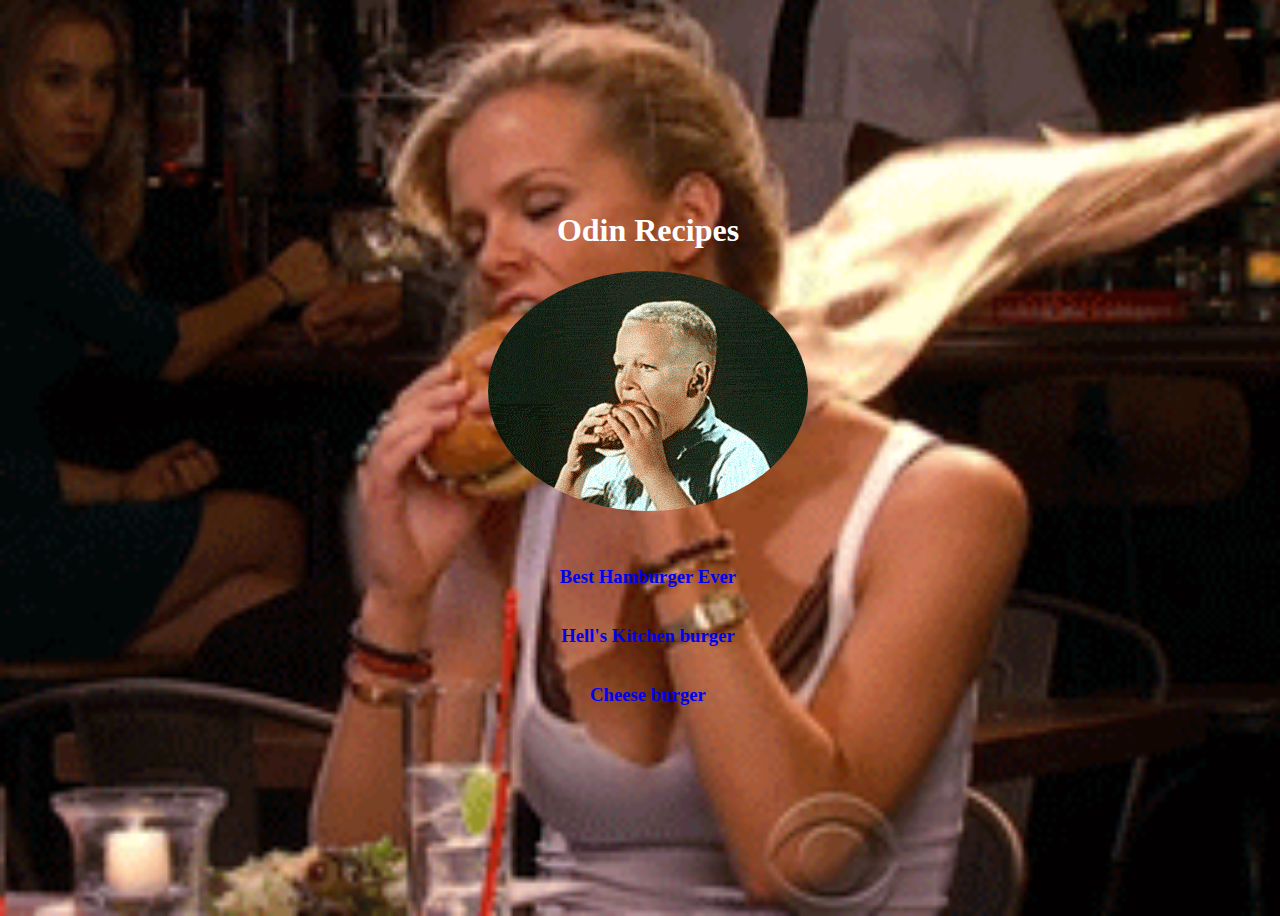
<file: index.html>
<!DOCTYPE html>
<html lang="en">
  <head>
    <meta charset="UTF-8" />
    <meta name="viewport" content="width=device-width, initial-scale=1.0" />
    <link rel="stylesheet" href="style.css" />
    <title>odin-recipes</title>
  </head>

  <body>
    <h1>Odin Recipes</h1>

    <div class="hamburger">
      <img src="./images/odinrecipes1.gif" alt="odin" />
    </div>

    <br /><br />

    <div class="menu">
      <h3>
        <a href="./pages/bestHamburgerEver.html">Best Hamburger Ever</a>
      </h3>
      <h3>
        <a href="./pages/hellsKitchenBurger.html">Hell's Kitchen burger</a>
      </h3>
      <h3><a href="./pages/cheeseBurger.html">Cheese burger</a></h3>
    </div>
  </body>
</html>
</file>
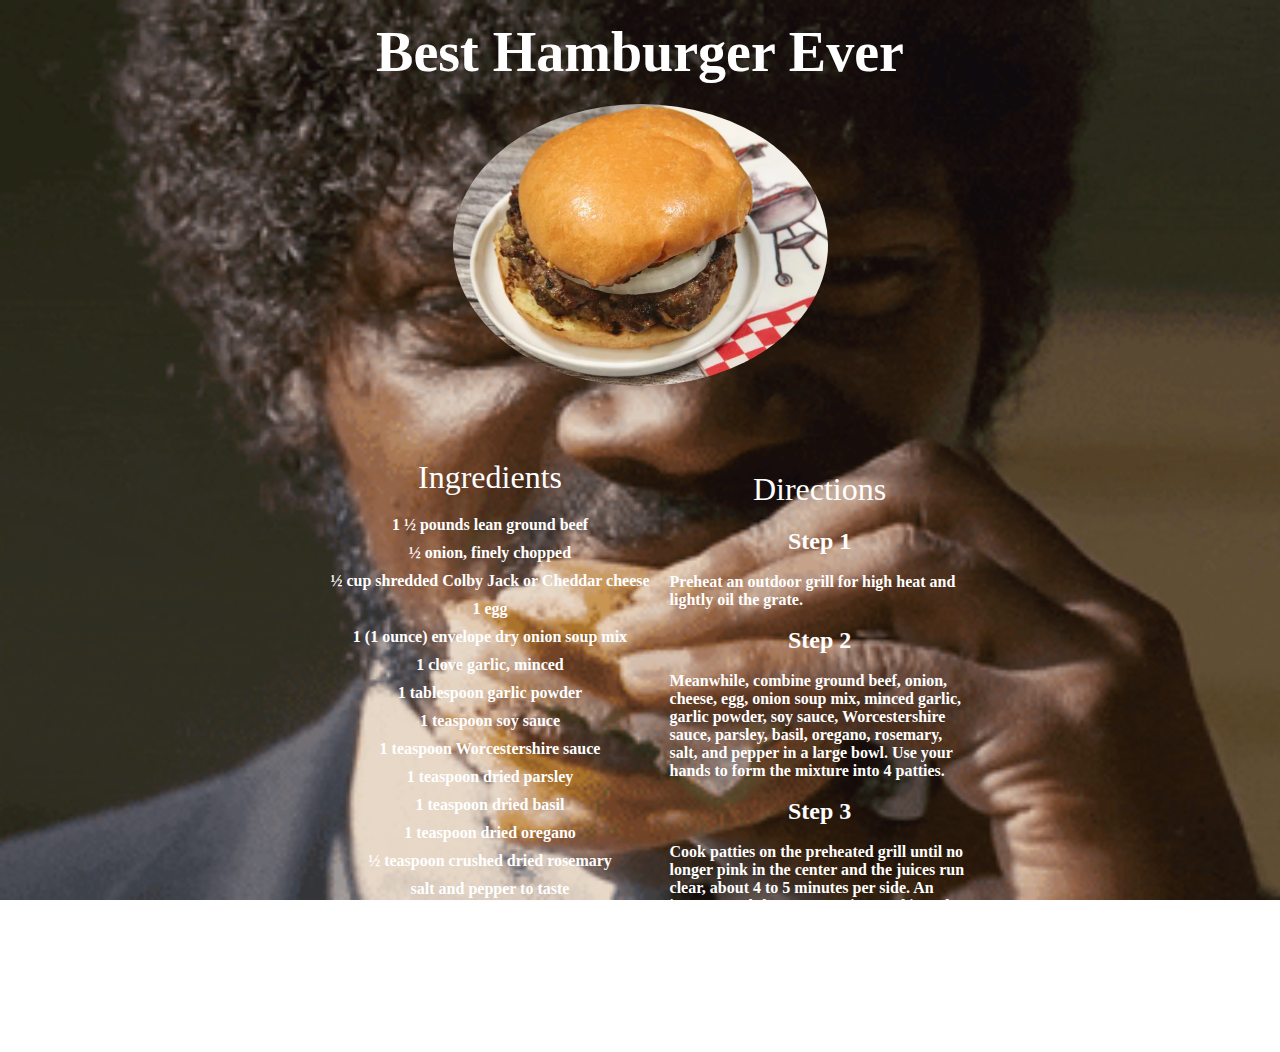
<file: pages/bestHamburgerEver.html>
<!DOCTYPE html>
<html lang="en">
  <head>
    <meta charset="UTF-8" />
    <meta name="viewport" content="width=device-width, initial-scale=1.0" />
    <title>Best Hamburger Ever</title>

    <style>
      body {
        margin: 0;
        padding: 0;
        display: flex;
        flex-direction: column;
        justify-content: center;
        align-items: center;
        width: 100%;
        height: 100%;
        background-image: url("../images/burgerone.gif");
        background-size: cover;
        background-position: center;
        background-repeat: no-repeat;
        background-attachment: fixed;
        color: white;
      }

      @media (max-width: 1600px) {
        img {
          width: 50%;
          height: auto;
        }
      }

      @media (max-width: 480px) {
        .mid {
          height: auto;
          margin: 0;
          padding: 0;
          font-size: 16px;
          display: flex;
          flex-direction: column;
          justify-content: center;
          align-items: center;
        }
      }

      img {
        border-radius: 100%;
      }

      .title {
        font-size: 56px;
        font-weight: 900;
        padding: 20px;
      }

      .burger {
        display: flex;
        justify-content: center;
      }

      .ingr {
        display: flex;
        flex-direction: column;
        justify-content: center;
        align-items: center;
        padding: 20px;
      }

      .ingr-title {
        font-size: 32px;
        font-weight: 500;
        padding: 20px;
      }

      .ingr-list {
        font-weight: bold;
        display: flex;
        flex-direction: column;
        gap: 10px;
        text-align: center;
      }

      .directions {
        display: flex;
        flex-direction: column;
        justify-content: center;
        align-items: center;
        width: 300px;
      }

      .diretions-title {
        font-size: 32px;
        font-weight: 500;
        padding: 10px;
        margin-top: 75px;
      }
      .mid {
        display: flex;
        margin-bottom: 50px;
      }

      .step-content {
        font-weight: bold;
        display: flex;
        flex-direction: column;
      }

      .step {
        display: flex;
        flex-direction: column;
        gap: 8px;
      }

      .step-title {
        font-size: 24px;
        font-weight: bold;
        padding: 10px;
        text-align: center;
      }

      .back {
        font-size: 18px;
        font-weight: bold;
        margin-bottom: 30px;
        text-decoration: none;
        color: inherit;
      }
    </style>
  </head>

  <body>
    <div class="title">Best Hamburger Ever</div>

    <div class="burger">
      <img src="../images/bestHamburgerEver.webp" alt="best" />
    </div>

    <div class="mid">
      <div class="ingr">
        <div class="ingr-title">Ingredients</div>
        <div class="ingr-list">
          <div>1 ½ pounds lean ground beef</div>
          <div>½ onion, finely chopped</div>
          <div>½ cup shredded Colby Jack or Cheddar cheese</div>
          <div>1 egg</div>
          <div>1 (1 ounce) envelope dry onion soup mix</div>
          <div>1 clove garlic, minced</div>
          <div>1 tablespoon garlic powder</div>
          <div>1 teaspoon soy sauce</div>
          <div>1 teaspoon Worcestershire sauce</div>
          <div>1 teaspoon dried parsley</div>
          <div>1 teaspoon dried basil</div>
          <div>1 teaspoon dried oregano</div>
          <div>½ teaspoon crushed dried rosemary</div>
          <div>salt and pepper to taste</div>
        </div>
      </div>

      <div class="directions">
        <div class="diretions-title">Directions</div>

        <div class="step">
          <div class="step-title">Step 1</div>
          <div class="step-content">
            Preheat an outdoor grill for high heat and lightly oil the grate.
          </div>

          <div class="step">
            <div class="step-title">Step 2</div>
            <div class="step-content">
              Meanwhile, combine ground beef, onion, cheese, egg, onion soup
              mix, minced garlic, garlic powder, soy sauce, Worcestershire
              sauce, parsley, basil, oregano, rosemary, salt, and pepper in a
              large bowl. Use your hands to form the mixture into 4 patties.
            </div>
          </div>

          <div class="step">
            <div class="step-title">Step 3</div>
            <div class="step-content">
              Cook patties on the preheated grill until no longer pink in the
              center and the juices run clear, about 4 to 5 minutes per side. An
              instant-read thermometer inserted into the center should read at
              least 165 degrees F (74 degrees C).
            </div>
          </div>
        </div>
      </div>
    </div>

    <a href="../index.html" class="back">back to the home</a>
  </body>
</html>
</file>
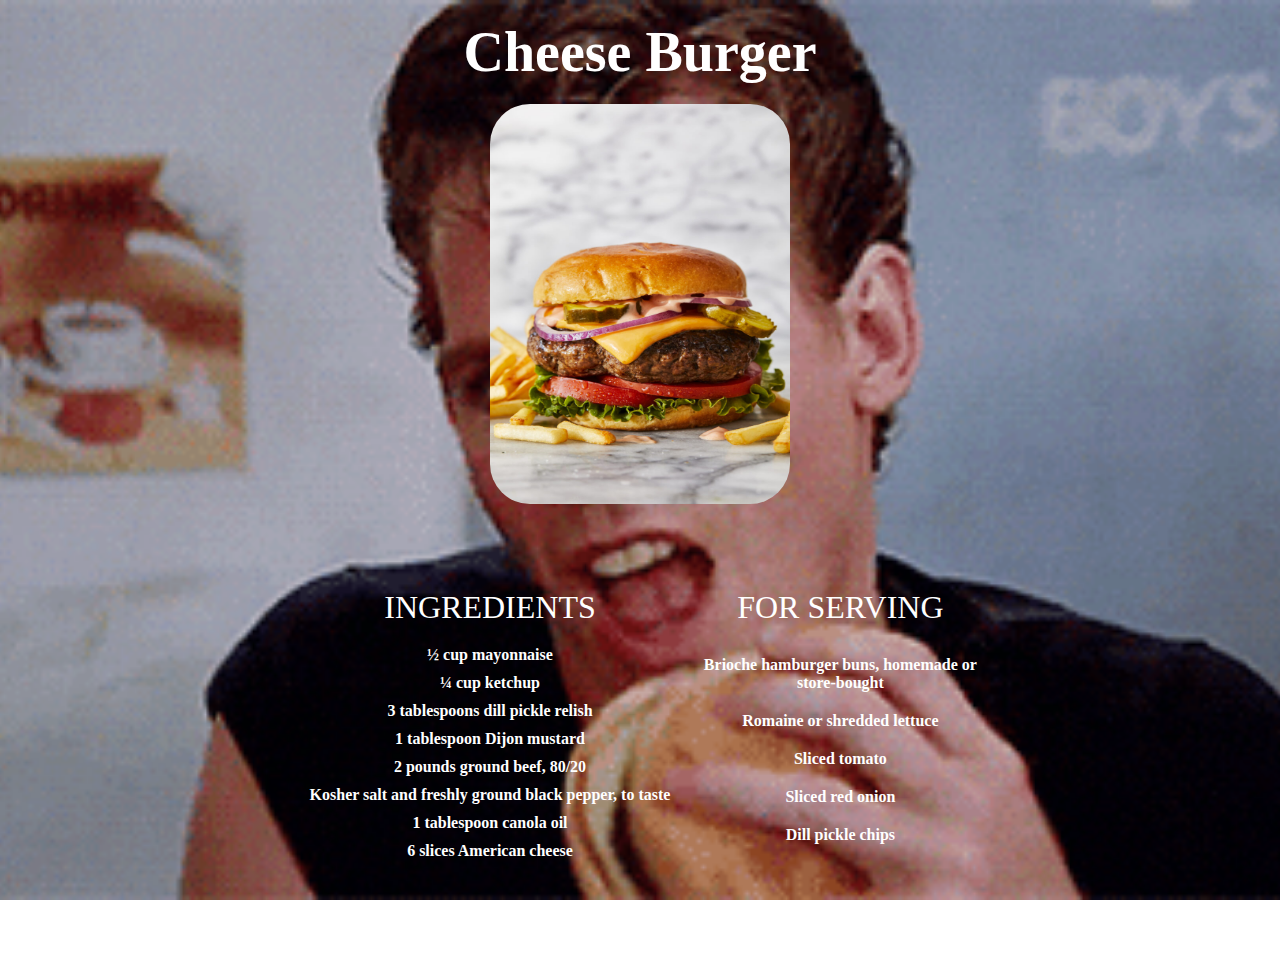
<file: pages/cheeseBurger.html>
<!DOCTYPE html>
<html lang="en">
  <head>
    <meta charset="UTF-8" />
    <meta name="viewport" content="width=device-width, initial-scale=1.0" />
    <title>Cheese Burger</title>

    <style>
      body {
        margin: 0;
        padding: 0;
        width: 100%;
        height: 100%;
        display: flex;
        flex-direction: column;
        justify-content: center;
        align-items: center;
        background-image: url("../images/burgerthree.gif");
        background-size: cover;
        background-position: center;
        background-repeat: no-repeat;
        background-attachment: fixed;
        color: white;
      }

      img {
        border-radius: 40px;
      }

      @media (min-width: 1600px) {
        img {
          width: 20%;
          height: auto;
        }
      }

      @media (max-width: 480px) {
        .mid {
          margin: 0;
          padding: 0;
          font-size: 16px;
          display: flex;
          flex-direction: column;
          justify-content: center;
          align-items: center;
        }
      }

      .title {
        font-size: 56px;
        font-weight: 900;
        padding: 20px;
      }

      .burger {
        display: flex;
        justify-content: center;
      }

      .ingr {
        display: flex;
        flex-direction: column;
        justify-content: center;
        align-items: center;
        padding: 20px;
      }

      .ingr-title {
        font-size: 32px;
        font-weight: 500;
        padding: 20px;
      }

      .ingr-list {
        font-weight: bold;
        display: flex;
        flex-direction: column;
        gap: 10px;
        justify-content: center;
        align-items: center;
      }

      .for {
        display: flex;
        flex-direction: column;
        justify-content: center;
        align-items: center;
        width: 300px;
        margin-bottom: 80px;
      }

      .for-title {
        font-size: 32px;
        font-weight: 500;
        padding: 10px;
        margin-top: 75px;
        margin-bottom: 20px;
      }

      .for-list {
        font-weight: bold;
        display: flex;
        flex-direction: column;
        gap: 20px;
        justify-content: center;
        align-items: center;
        text-align: center;
      }

      .mid {
        display: flex;
      }

      .back {
        font-size: 18px;
        font-weight: bold;
        margin-bottom: 30px;
        text-decoration: none;
        color: inherit;
      }
    </style>
  </head>
  <body>
    <div class="title">Cheese Burger</div>
    <div class="burger"></div>
    <img
      src="../images/cheeseBurger.jpeg"
      alt="cheese"
      height="400px"
      width="300px"
    />

    <div class="mid">
      <div class="ingr">
        <div class="ingr-title">INGREDIENTS</div>
        <div class="ingr-list">
          <div>½ cup mayonnaise</div>
          <div>¼ cup ketchup</div>
          <div>3 tablespoons dill pickle relish</div>
          <div>1 tablespoon Dijon mustard</div>
          <div>2 pounds ground beef, 80/20</div>
          <div>Kosher salt and freshly ground black pepper, to taste</div>
          <div>1 tablespoon canola oil</div>
          <div>6 slices American cheese</div>
        </div>
      </div>

      <div class="for">
        <div class="for-title">FOR SERVING</div>
        <div class="for-list">
          <div>Brioche hamburger buns, homemade or store-bought</div>
          <div>Romaine or shredded lettuce</div>
          <div>Sliced tomato</div>
          <div>Sliced red onion</div>
          <div>Dill pickle chips</div>
        </div>
      </div>
    </div>

    <a href="../index.html" class="back">back to the home</a>
  </body>
</html>
</file>
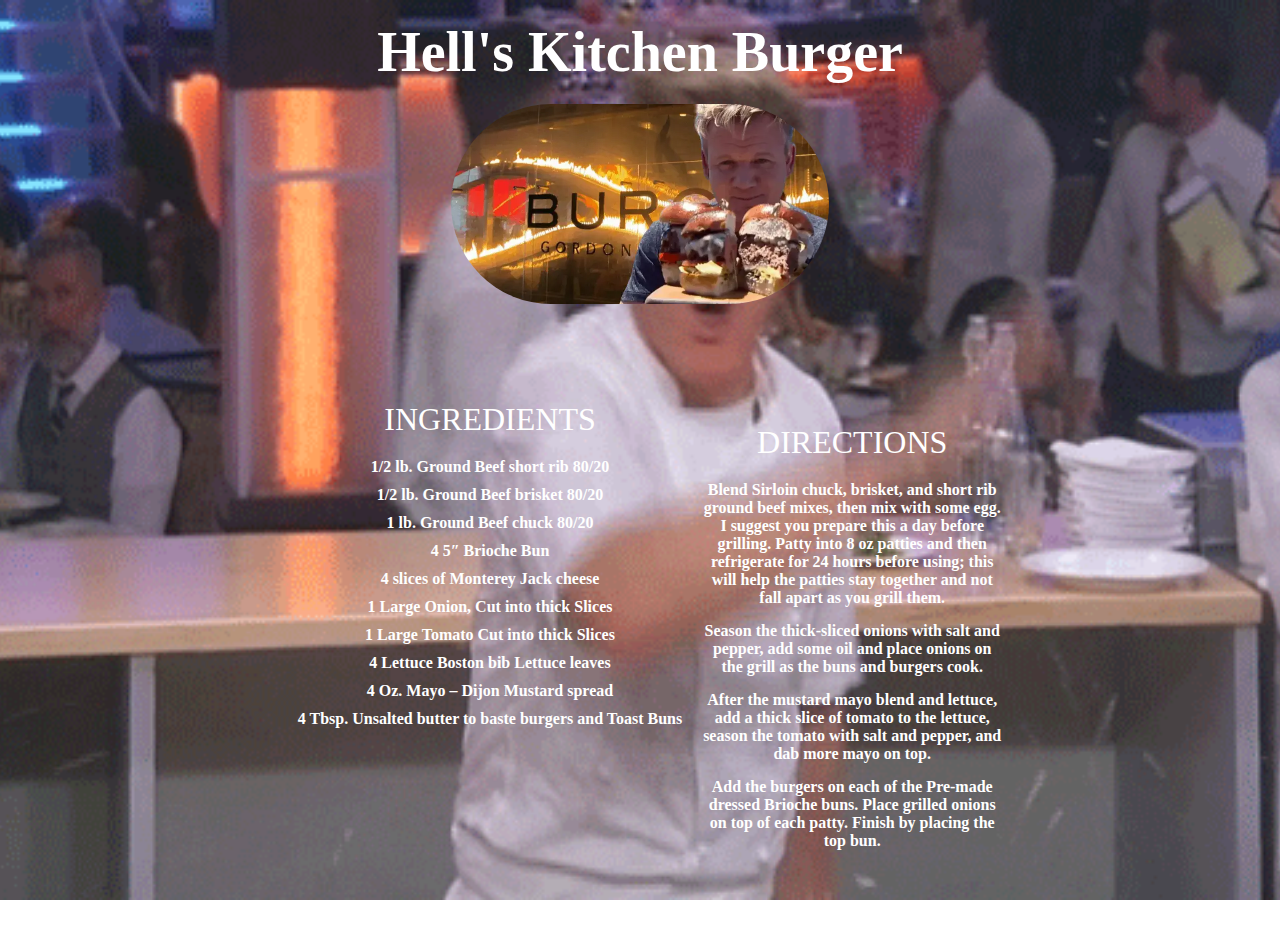
<file: pages/hellsKitchenBurger.html>
<!DOCTYPE html>
<html lang="en">
  <head>
    <meta charset="UTF-8" />
    <meta name="viewport" content="width=device-width, initial-scale=1.0" />
    <title>Hell's Kitchen Burger</title>

    <style>
      body {
        margin: 0;
        padding: 0;
        width: 100%;
        height: 100%;
        display: flex;
        flex-direction: column;
        justify-content: center;
        align-items: center;
        background-image: url("../images/burgertwo.gif");
        background-size: cover;
        background-position: center;
        background-repeat: no-repeat;
        background-attachment: fixed;
        color: white;
      }

      img {
        border-radius: 100px;
      }

      @media (max-width: 1600px) {
        img {
          width: 50%;
          height: auto;
        }
      }

      @media (max-width: 480px) {
        .mid {
          margin: 0;
          padding: 0;
          font-size: 16px;
          display: flex;
          flex-direction: column;
          justify-content: center;
          align-items: center;
        }
      }

      .title {
        font-size: 56px;
        font-weight: 900;
        padding: 20px;
      }

      .burger {
        display: flex;
        justify-content: center;
      }

      .ingr {
        display: flex;
        flex-direction: column;
        justify-content: center;
        align-items: center;
        padding: 20px;
        margin-bottom: 45px;
      }

      .ingr-title {
        font-size: 32px;
        font-weight: 500;
        padding: 20px;
      }

      .ingr-list {
        font-weight: bold;
        display: flex;
        flex-direction: column;
        gap: 10px;
        justify-content: center;
        align-items: center;
      }

      .directions {
        display: flex;
        flex-direction: column;
        justify-content: center;
        align-items: center;
        width: 300px;
        margin-top: 40px;
      }

      .directions-title {
        font-size: 32px;
        font-weight: 500;
        padding: 20px;
        margin-top: 60px;
      }
      .mid {
        display: flex;
        margin-bottom: 50px;
      }

      .directions-list {
        font-weight: bold;
        text-align: center;
      }

      .dfl {
        display: flex;
        flex-direction: column;
        justify-content: center;
        align-items: center;
        gap: 15px;
      }

      .back {
        font-size: 18px;
        font-weight: bold;
        margin-bottom: 30px;
        text-decoration: none;
        color: inherit;
      }
    </style>
  </head>
  <body>
    <div class="title">Hell's Kitchen Burger</div>
    <div class="burger">
      <img src="../images/hellskitchen.webp" alt="hell" />
    </div>

    <div class="mid">
      <div class="ingr">
        <div class="ingr-title">
          <div>INGREDIENTS</div>
        </div>
        <div class="ingr-list">
          <div>1/2 lb. Ground Beef short rib 80/20</div>
          <div>1/2 lb. Ground Beef brisket 80/20</div>
          <div>1 lb. Ground Beef chuck 80/20</div>
          <div>4 5″ Brioche Bun</div>
          <div>4 slices of Monterey Jack cheese</div>
          <div>1 Large Onion, Cut into thick Slices</div>
          <div>1 Large Tomato Cut into thick Slices</div>
          <div>4 Lettuce Boston bib Lettuce leaves</div>
          <div>4 Oz. Mayo – Dijon Mustard spread</div>
          <div>4 Tbsp. Unsalted butter to baste burgers and Toast Buns</div>
        </div>
      </div>

      <div class="directions">
        <div class="directions-title">DIRECTIONS</div>
        <div class="dfl">
          <div class="directions-list">
            Blend Sirloin chuck, brisket, and short rib ground beef mixes, then
            mix with some egg. I suggest you prepare this a day before grilling.
            Patty into 8 oz patties and then refrigerate for 24 hours before
            using; this will help the patties stay together and not fall apart
            as you grill them.
          </div>

          <div class="directions-list">
            Season the thick-sliced onions with salt and pepper, add some oil
            and place onions on the grill as the buns and burgers cook.
          </div>

          <div class="directions-list">
            After the mustard mayo blend and lettuce, add a thick slice of
            tomato to the lettuce, season the tomato with salt and pepper, and
            dab more mayo on top.
          </div>

          <div class="directions-list">
            Add the burgers on each of the Pre-made dressed Brioche buns. Place
            grilled onions on top of each patty. Finish by placing the top bun.
          </div>
        </div>
      </div>
    </div>

    <a href="../index.html" class="back">back to the home</a>
  </body>
</html>
</file>
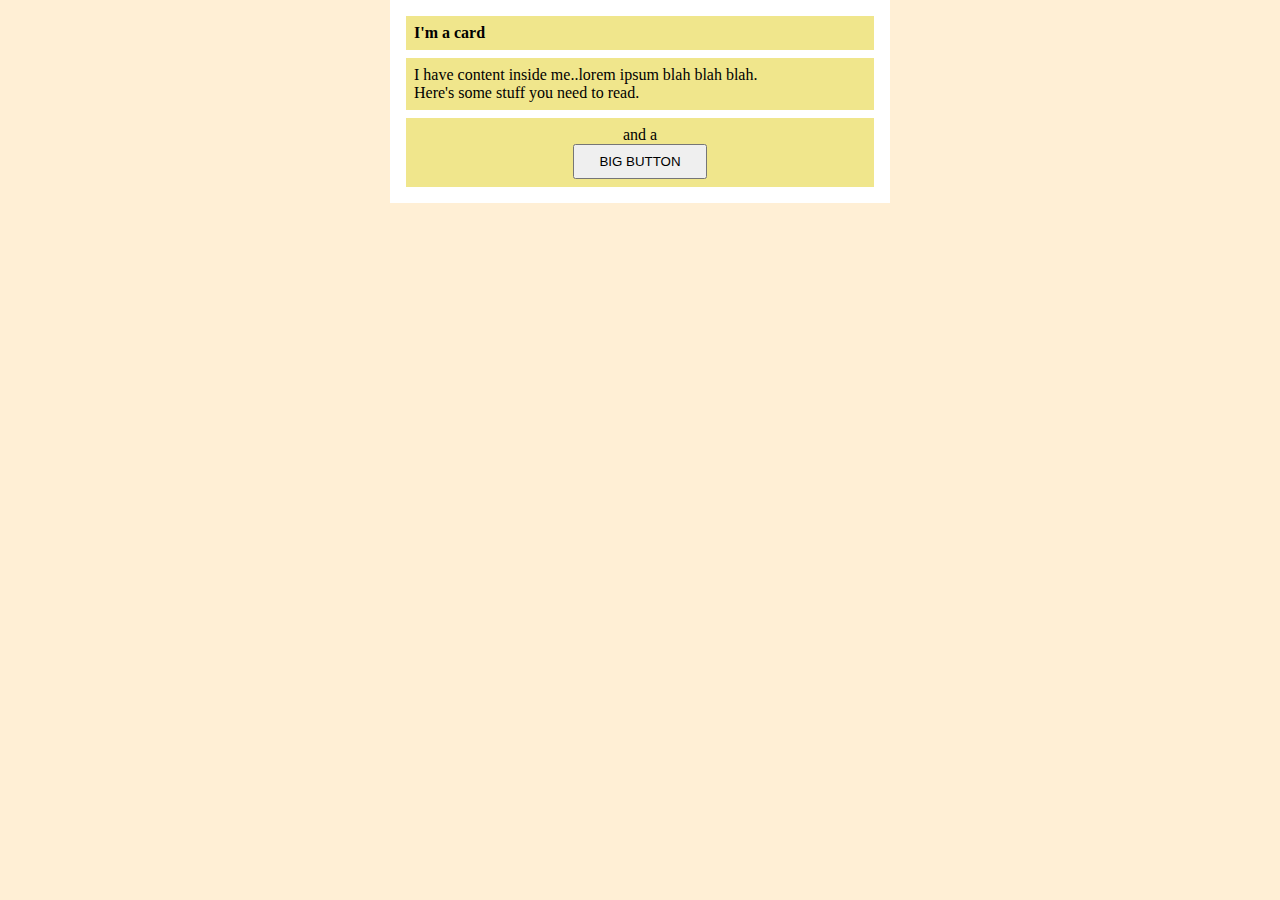
<file: pages/test.html>
<!DOCTYPE html>
<html lang="en">
<head>
  <meta charset="UTF-8">
  <meta name="viewport" content="width=device-width, initial-scale=1.0">
  <title>testpage</title>

<style>
body{
  background-color: papayawhip;
  width: 500px;
  margin: auto;
}

  .wrapper{
background-color: white;
padding: 8px;

  }

  .one{
    background-color: khaki;
    font-size: 16px;
    font-weight: bold;
    padding: 8px;
    margin: 8px;

  }

  .two{
    background-color: khaki;

    padding: 8px;
    margin: 8px;
  }

  .three{
    background-color: khaki;
    padding:8px;
    margin: 8px;
    text-align: center;
  }

  .button{
    padding-top:8px ;
    padding-bottom: 8px;
    padding-left: 24px;
    padding-right: 24px;
  }
</style>

</head>

<body>

  <div class="wrapper">
    <p class="one">I'm a card</p>
    <p class="two">I have content inside me..lorem ipsum blah blah blah. <br>Here's some stuff you need to read.</p>
    <div class="three">
      <div>and a </div>
      <button class="button">BIG BUTTON</button>
    </div>
  </div>

</body>
</html>
</file>
<file: style.css>
h1 {
  text-align: center;
}

.hamburger {
  display: flex;
  justify-content: center;
}

img {
  border-radius: 100%;
}

.menu {
  display: flex;
  flex-direction: column;
  align-items: center;
}

.menu a {
  padding: 10px;
  text-decoration: none;
}

.menu a:visited {
  color: inherit;
}

body {
  background-image: url("./images/burgerhome.gif");
  background-size: cover;
  width: 100%;
  height: 100vh;
  background-position: center;
  background-repeat: no-repeat;
  background-attachment: fixed;
  display: flex;
  flex-direction: column;
  justify-content: center;
  align-items: center;
  color: white;
}
</file>
